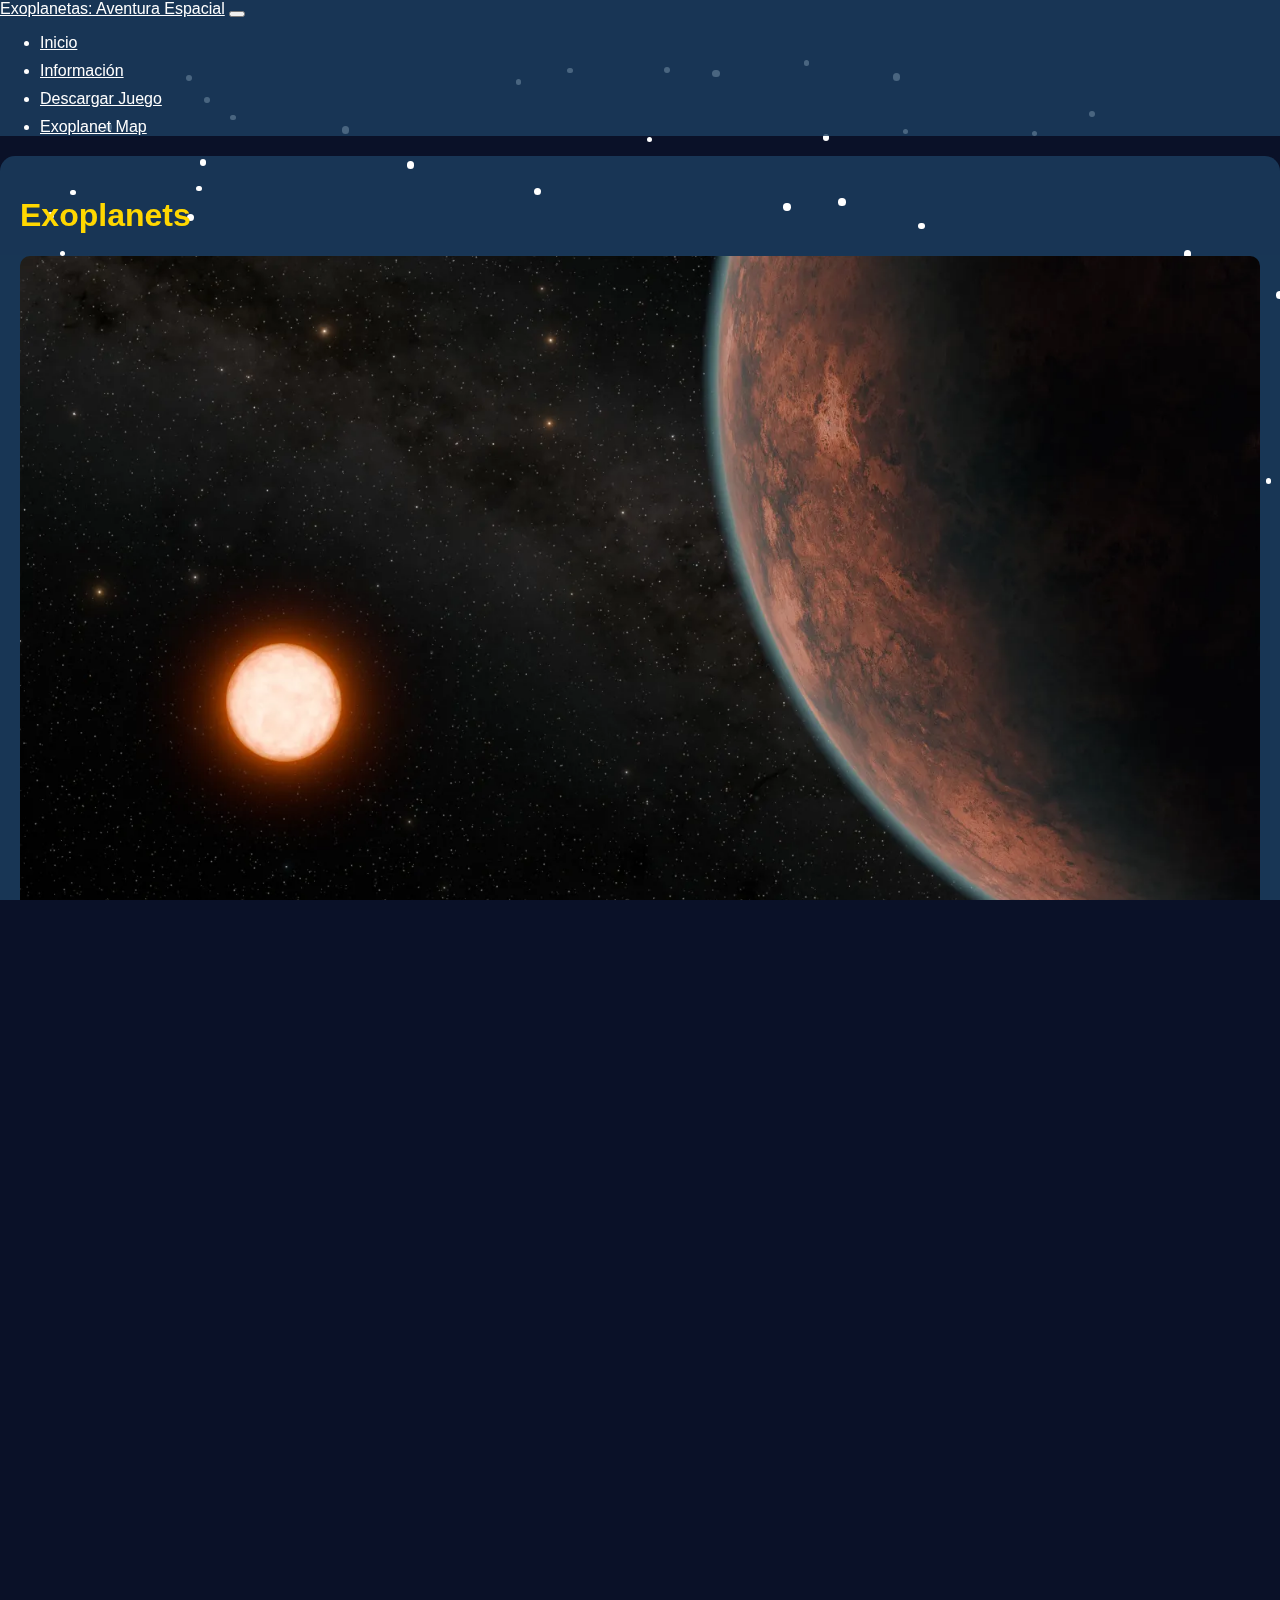
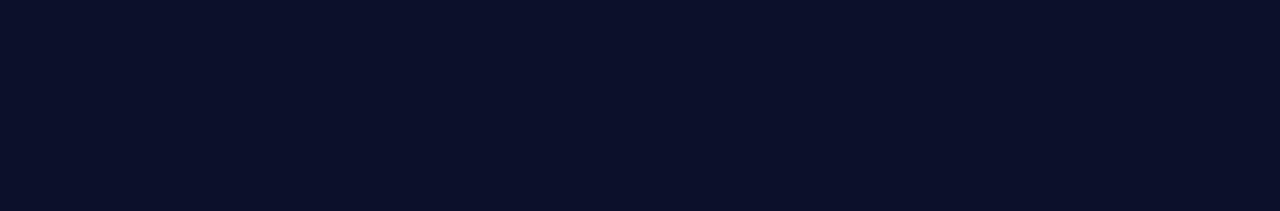
<file: info.html>
<!DOCTYPE html>
<html lang="es">
  <head>
    <meta charset="UTF-8" />
    <meta name="viewport" content="width=device-width, initial-scale=1.0" />
    <title>Exoplanetas: Aventura Espacial</title>
    <link
      href="https://cdn.jsdelivr.net/npm/bootstrap@5.0.2/dist/css/bootstrap.min.css"
      rel="stylesheet"
      integrity="sha384-EVSTQN3/azprG1Anm3QDgpJLIm9Nao0Yz1ztcQTwFspd3yD65VohhpuuCOmLASjC"
      crossorigin="anonymous"
    />
    <link rel="stylesheet" href="style.css" />
  </head>
  <body>
    <nav class="navbar navbar-expand-lg navbar-dark">
      <div class="container-fluid">
        <a class="navbar-brand" href="#">Exoplanetas: Aventura Espacial</a>
        <button
          class="navbar-toggler"
          type="button"
          data-bs-toggle="collapse"
          data-bs-target="#navbarNavDropdown"
          aria-controls="navbarNavDropdown"
          aria-expanded="false"
          aria-label="Toggle navigation"
        >
          <span class="navbar-toggler-icon"></span>
        </button>
        <div class="collapse navbar-collapse" id="navbarNavDropdown">
          <ul class="navbar-nav">
            <li class="nav-item">
              <a class="nav-link active" aria-current="page" href="index.html"
                >Inicio</a
              >
            </li>
            <li class="nav-item">
              <a class="nav-link active" aria-current="page" href="info.html"
                >Información</a
              >
            </li>
            <li class="nav-item">
              <a
                class="nav-link active"
                aria-current="page"
                download="SpaceGame.zip"
                href="SpaceGame.zip"
              >
                Descargar Juego
              </a>
            </li>
            <li class="nav-item">
              <a
                class="nav-link active"
                aria-current="page"
                href="mapa.html"
              >
                Exoplanet Map
              </a>
            </li>
          </ul>
        </div>
      </div>
    </nav>

    <div class="container main-content" style="z-index: 0">
      <h1 class="text-center mb-4">Exoplanets</h1>

      <div class="stars-container">
        <div class="stars" id="stars"></div>
      </div>

      <img src="exo.webp" alt="Exoplaneta" class="space-image" />

      <h2>What is an exoplanet?</h2>
      <p>
        An exoplanet is a planet located beyond our solar system. They generally
        orbit around another star, but there are also some that float freely in
        space, known as rogue planets. More than 5,600 exoplanets have been
        confirmed out of the billions that exist.
      </p>
      <h2>Most well-known methods for discovering exoplanets</h2>
      <ol>
        <li>
          <b>Astrometry:</b> The orbit of a planet can cause a star to move
          slightly in relation to nearby stars in the sky, and the observation
          of this effect is known as astrometry. Scientists must take a series
          of images of a star and some of the other stars nearby in the sky. In
          each image, they compare the distances between these reference stars
          and the target star. Astrometry requires extremely precise optics and
          is particularly challenging to perform from the Earth's surface
          because our atmosphere distorts and refracts light.
        </li>
        <li>
          <b>Transit:</b> When a planet passes directly between a star and an
          observer's line of sight, it blocks a small portion of the star's
          light, thereby reducing its apparent brightness. Sensitive instruments
          can detect this periodic drop in brightness. From the period and depth
          of the transits, the orbit and size of the companion planets can be
          calculated.
        </li>
        <li>
          <b>Imaging:</b> Taking actual photographs of exoplanets is extremely
          difficult due to how much brighter a star is compared to its planet.
          However, specialized optics and clever observation methods have made
          it possible to obtain a handful of images of exoplanets, and there is
          potential for many more to be captured in the future. One method of
          obtaining direct images, coronagraphy, uses a special masking device
          to block the light from a star so that the orbiting planets can be
          seen more clearly. A similar method involves deploying a giant
          starshade to block the glare of a star, precisely positioned in space
          between a nearby telescope and a star that hosts an exoplanetary
          system.
        </li>
        <li>
          <b>Microlensing:</b> When a planet passes in front of a star along our
          line of sight, the planet's gravity acts like a lens. This focuses
          light rays and causes a strong temporary increase in brightness and a
          change in the apparent position of the star. Astronomers can use the
          gravitational microlensing effect to find objects that do not emit
          light or are otherwise undetectable.
        </li>
        <li>
          <b>Radial velocity:</b> The radial velocity method measures slight
          changes in a star's speed as the star and planet move around their
          common center of mass. Astronomers can detect these variations by
          analyzing the spectrum of the star's light. In an effect known as the
          Doppler shift, the light waves from a star moving toward us shift
          toward the blue end of the spectrum. If the star is moving away, the
          light waves shift toward the red end of the spectrum. This occurs
          because the waves are compressed when the star approaches the observer
          and expand when the star moves away.
        </li>
      </ol>
      <h2>Types of stars:</h2>
      <ol>
        <li>
          <b>Type G:</b> These are yellow dwarfs, meaning stars with medium
          temperatures and brightness intensity. They possess spectral lines
          indicating the presence of hydrogen and helium primarily. An example
          of a G-type star is our Sun.
        </li>
        <li>
          <b>Type M:</b> These are red dwarfs, meaning they are more common,
          smaller, and cooler stars, with low luminosity and a long lifespan. An
          example is Proxima Centauri, the closest star to the Sun.
        </li>
        <li>
          <b>Type K:</b> These are orange dwarfs, meaning they are brighter than
          red dwarfs but less bright than yellow ones. They have lifespans of
          billions of years, longer than G-type stars, due to their lower
          hydrogen fusion rate. Some examples are Alpha Centauri B and Arcturus.
        </li>
        <li>
          <b>Type F:</b> These are white stars, meaning they are remnants of
          stars that have exhausted their fuel. They are dense and shine from
          residual heat, which is why their luminosity can vary. They have
          spectral lines that demonstrate the presence of hydrogen and helium,
          as well as other elements like calcium and metals. Compared to other
          stars, they have a short lifespan, of 2 to 4 billion years. In this
          group are stars like Procyon A and Alpha Aurigae (Capella A).
        </li>
      </ol>
    </div>

    <script
      src="https://cdn.jsdelivr.net/npm/bootstrap@5.0.2/dist/js/bootstrap.bundle.min.js"
      integrity="sha384-MrcW6ZMFYlzcLA8Nl+NtUVF0sA7MsXsP1UyJoMp4YLEuNSfAP+JcXn/tWtIaxVXM"
      crossorigin="anonymous"
    ></script>
    <script>
      function createStars() {
        const starsContainer = document.getElementById("stars");
        const numberOfStars = 100;
        for (let i = 0; i < numberOfStars; i++) {
          const star = document.createElement("div");
          star.className = "star";
          star.style.left = `${Math.random() * 100}%`;
          star.style.top = `${Math.random() * 100}%`;
          star.style.width = `${Math.random() * 3 + 5}px`;
          star.style.height = star.style.width;
          star.style.animationDuration = `${Math.random() * 3 + 2}s`;
          star.style.animationDelay = `${Math.random() * 3}s`;
          starsContainer.appendChild(star);
        }
      }

      window.onload = createStars();
    </script>
  </body>
</html>
</file>
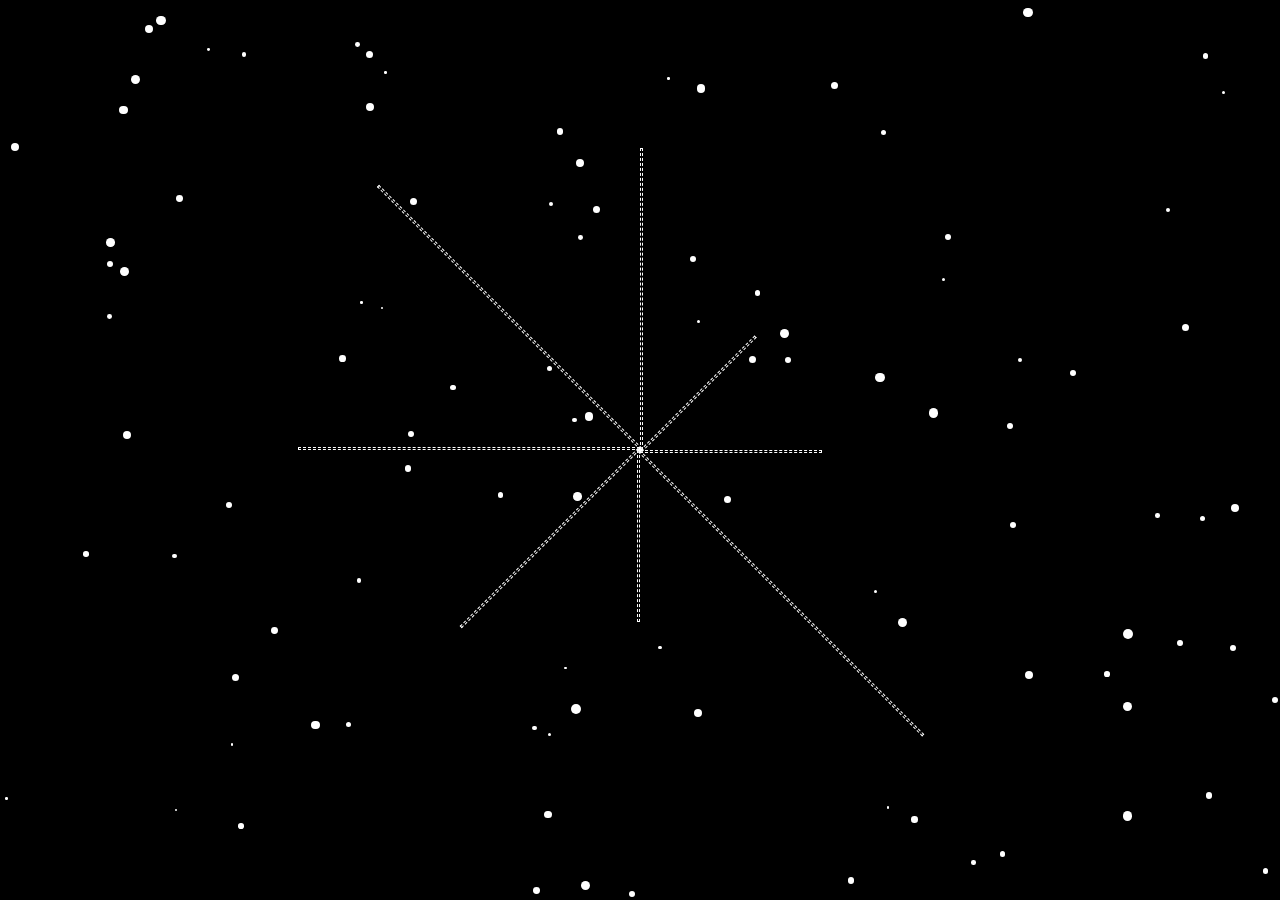
<file: mapa.html>
<!DOCTYPE html>
<html lang="es">
  <head>
    <link rel="preconnect" href="https://fonts.googleapis.com" />
    <link rel="preconnect" href="https://fonts.gstatic.com" crossorigin />
    <link
      href="https://fonts.googleapis.com/css2?family=Ubuntu:ital,wght@0,300;0,400;0,500;0,700;1,300;1,400;1,500;1,700&display=swap"
      rel="stylesheet"
    />
    <meta charset="UTF-8" />
    <meta name="viewport" content="width=device-width, initial-scale=1.0" />
    <title>Sistema Solar</title>
    <link rel="stylesheet" href="styles.css" />
  </head>

  <body>
    <script
      src="https://cdn.jsdelivr.net/npm/bootstrap@5.0.2/dist/js/bootstrap.bundle.min.js"
      integrity="sha384-MrcW6ZMFYlzcLA8Nl+NtUVF0sA7MsXsP1UyJoMp4YLEuNSfAP+JcXn/tWtIaxVXM"
      crossorigin="anonymous"
    ></script>
    <!-- Modal para mostrar la información del planeta -->
    <div id="infoCuadro" class="modal">
      <div class="modal-content">
        <span id="cerrarBtn" class="close">&times;</span>
        <h2 id="nombrePlaneta"></h2>
        <!--       <p id="infoTexto"></p> -->
        <ul id="datosAdicionales"></ul>
      </div>
    </div>
    <div class="stars-container"></div>
    <div class="stars" id="stars"></div>
    <div class="sistema-solar">
      <div class="tierra"></div>
      <div class="planeta Kepler1869c"></div>
      <div class="planeta LaestrelladeTeegarde"></div>
      <div class="planeta TOI1443d"></div>
      <div class="planeta Kepler62f"></div>
      <div class="planeta Cadera8152b"></div>
      <div class="planeta HD123606f"></div>
      <div class="planeta wasp32b"></div>
      <div class="planeta HatP2c"></div>
    </div>

    <div class="lineas locas">
      <div class="linea1 linea"></div>
      <div class="linea2 linea"></div>
      <div class="linea3 linea"></div>
      <div class="linea4 linea"></div>
      <div class="linea5 linea"></div>
      <div class="linea6 linea"></div>
      <div class="linea7 linea"></div>
      <div class="linea8 linea"></div>
    </div>

    <!-- Modal para mostrar la información del planeta -->
    <!--     <div id="infoCuadro" class="modal"> -->
    <!--         <div class="modal-content"> -->
    <!--           <span id="cerrarBtn" class="close">&times;</span> -->
    <!--             <p id="infoTexto"> -->
    <!--            </p> -->
    <!--        </div> -->
    <!--      </div> -->

    <script src="script.js"></script>
  </body>
</html>
</file>
<file: style.css>
body,
html {
    height: 100%;
    margin: 0;
    font-family: "Arial", sans-serif;
    background-color: #0a1128;
    color: #ffffff;
    overflow-x: hidden;
}
li {
    margin-bottom: 10px;
}



@keyframes twinkle {
    0% {
        opacity: 0;
        transform: scale(0.5);
    }

    50% {
        opacity: 1;
        transform: scale(1);
    }

    100% {
        opacity: 0;
        transform: scale(0.5);
    }
}

.collapse {
    z-index: 1000;
}

.navbar {
    background-color: rgba(28, 63, 96, 0.8) !important;
    position: relative;
    z-index: 1000;
}

.navbar-brand,
.nav-link {
    color: #ffffff !important;
}

.navbar-toggler-icon {
    background-image: url("data:image/svg+xml,%3csvg xmlns='http://www.w3.org/2000/svg' viewBox='0 0 30 30'%3e%3cpath stroke='rgba(255, 255, 255, 0.85)' stroke-linecap='round' stroke-miterlimit='10' stroke-width='2' d='M4 7h22M4 15h22M4 23h22'/%3e%3c/svg%3e");
}

.dropdown-menu {
    background-color: rgba(28, 63, 96, 0.9);
}

.dropdown-item {
    color: #ffffff;
}

.dropdown-item:hover {
    background-color: rgba(44, 95, 143, 0.8);
    color: #ffffff;
}

.main-content {
    background-color: rgba(28, 63, 96, 0.8);
    border-radius: 15px;
    padding: 20px;
    margin-top: 20px;
    margin-bottom: 20px;
    position: relative;
    z-index: 1000;
}

h1,
h2 {
    color: #ffd700;
}

.space-image {
    max-width: 100%;
    height: auto;
    border-radius: 10px;
    margin-bottom: 20px;
}

@media (max-width: 768px) {
    .main-content {
        padding: 15px;
    }

    h1 {
        font-size: 1.8rem;
    }

    h2 {
        font-size: 1.5rem;
    }
}

.stars-container {
    position: fixed;
    top: 0;
    left: 0;
    width: 100%;
    height: 100%;
    pointer-events: none;
    z-index: -1;
    overflow: hidden;
}

.stars {
    position: absolute;
    top: 56px;
    left: 0;
    right: 0;
    bottom: 0;
}

.star {
    position: absolute;
    background-color: #ffffff;
    border-radius: 50%;
    animation: twinkle 3s infinite;
}
</file>
<file: styles.css>
body {
    background-color: black;
    display: flex;
    justify-content: center;
    align-items: center;
    height: 100vh;
    margin: 0;
}

.sistemasolar {
    position: relative;
    width: 600px;
    height: 600px;
}

.modal {
    display: none;
    position: fixed;
    z-index: 1;
    top: 0;
    width: 100%;
    height: 100%;
    background-color: rgba(0, 0, 0, 0.5);
}

.modal-content {
    background-color: #fefefe;
    margin: 15% auto;
    padding: 20px;
    border: 1px solid #888;
    width: 30%;

}

.close {
    color: #aaa;
    float: right;
    font-size: 28px;
    font-weight: bold;
}

.close:hover,
.close:focus {
    color: black;
    text-decoration: none;
    cursor: pointer;
}

.tierra {
    position: absolute;
    top: 50%;
    left: 50%;
    width: 150px;
    height: 150px;
    background: url("https://i.postimg.cc/J4QwvCTt/Tierra.jpg");
    background-size: cover;
    background-position: center;
    position: absolute;
    border-radius: 50%;
    transform: translate(-50%, -50%);
}

.linea {
    z-index: -10;
    position: absolute;
    top: 50%;
    left: 50%;
    transform-origin: 0 0;
    border: 1px dashed rgb(255, 255, 255);
}

.linea1 {
    --longitud: 180px;
    width: var(--longitud);
    height: 0.1%;
    transform: rotate(0deg);
}

.linea2 {
    --longitud: 400px;
    width: var(--longitud);
    height: 0.1%;
    transform: rotate(45deg);
}

.linea3 {
    --longitud: 170px;
    width: var(--longitud);
    height: 0.1%;
    transform: rotate(90deg);
}

.linea4 {
    --longitud: 250px;
    width: var(--longitud);
    height: 0.1%;
    transform: rotate(135deg);
}

.linea5 {
    --longitud: 340px;
    width: var(--longitud);
    height: 0.1%;
    transform: rotate(180deg);
}

.linea6 {
    --longitud: 370px;
    width: var(--longitud);
    height: 0.1%;
    transform: rotate(225deg);
}

.linea7 {
    --longitud: 300px;
    width: var(--longitud);
    height: 0.1%;
    transform: rotate(270deg);
}

.linea8 {
    --longitud: 160px;
    width: var(--longitud);
    height: 0.1%;
    transform: rotate(315deg);
}

.planeta {
    position: absolute;
    width: 20px;
    height: 20px;
    border-radius: 50%;
    cursor: pointer;
}

.Kepler1869c {
    background: url("https://i.postimg.cc/d1TPx7XK/CEECBCE4-2-BAE-4834-BF02-57-A9-B9-AE0-EF7.jpg");
    background-size: cover;
    background-position: center;
    position: absolute;
    top: 15%;
    left: 50%;
    transform: translate(-50%, -50%);
    width: 111px;
    height: 111px;
}

.LaestrelladeTeegarde {
    background: url("https://i.postimg.cc/X7WSsYkT/Teegardenstarc.jpg");
    background-size: cover;
    background-position: center;
    position: absolute;
    top: 29%;
    left: 60%;
    transform: translate(-50%, -50%);
    width: 140px;
    height: 140px;
}

.TOI1443d {
    background: url("https://i.postimg.cc/y8fM6XCH/TOI1443.jpg");
    background-size: cover;
    background-position: center;
    position: absolute;
    top: 50%;
    left: 69%;
    transform: translate(-50%, -50%);
    width: 250px;
    height: 250px;
}

.Kepler62f {
    background: url("https://i.postimg.cc/44VRv9V6/Kepler62f.jpg");
    background-size: cover;
    background-position: center;
    position: absolute;
    top: 85%;
    left: 67%;
    transform: translate(-50%, -50%);
    width: 211px;
    height: 211px;
}

.Cadera8152b {
    background: url("https://i.postimg.cc/VvqyzxmG/HIP8152b.jpg");
    background-size: cover;
    background-position: center;
    position: absolute;
    top: 84%;
    left: 50%;
    transform: translate(-50%, -50%);
    width: 220px;
    height: 220px;
}

.HD123606f {
    background: url("https://i.postimg.cc/rsXXXVXR/HD158259c.jpg");
    background-size: cover;
    background-position: center;
    position: absolute;
    top: 81%;
    left: 34%;
    transform: translate(-50%, -50%);
    width: 245px;
    height: 245px;
}

.wasp32b {
    background: url("https://i.postimg.cc/bwNXjVMg/WASP32b.jpg");
    background-size: cover;
    background-position: center;
    position: absolute;
    top: 50%;
    left: 20%;
    transform: translate(-50%, -50%);
    width: 350px;
    height: 350px;
}

.HatP2c {
    background: url("https://i.postimg.cc/8CXN3gzL/HATPP2.jpg");
    background-size: cover;
    background-position: center;
    position: absolute;
    top: 19%;
    left: 35%;
    transform: translate(-50%, -50%);
    width: 270px;
    height: 270px;
}


.info-cuadro p {
    margin: 0;
}

#cerrarBtn {
    margin-top: 10px;
}

body {
    margin: 0;
    overflow: hidden;
    /* Evita el desplazamiento */
}

.stars-container {
    position: absolute;
    top: 0;
    left: 0;
    width: 100%;
    height: 100%;
    pointer-events: none;
    /* Permite que los clics pasen a los elementos de abajo */
}

.star {
    position: absolute;
    background-color: white;
    /* Color de la estrella */
    border-radius: 50%;
    /* Hace que las estrellas sean redondas */
    animation: twinkle 3s infinite alternate;
}

@keyframes twinkle {
    0% {
        opacity: 0;

    }

    100% {
        opacity: 1;
    }
}

.modal-content {
    background-color: #464950;
    /* Un color más oscuro para el fondo del modal */
    color: white;
    /* Texto blanco */
    border-radius: 10px;
    /* Esquinas redondeadas */
    box-shadow: 0 0 20px rgba(0, 0, 0, 0.5);
}

* {
    font-family: "Ubuntu", sans-serif;
}

h2 {
    margin-top: 0;
    /* Eliminar margen superior */
}

ul {
    list-style-type: disc;
    /* Marcadores de lista */
    margin-left: 20px;
    /* Sangría para la lista */
}

li {
    margin: 5px 0;
    /* Espaciado entre elementos de lista */
}
</file>
